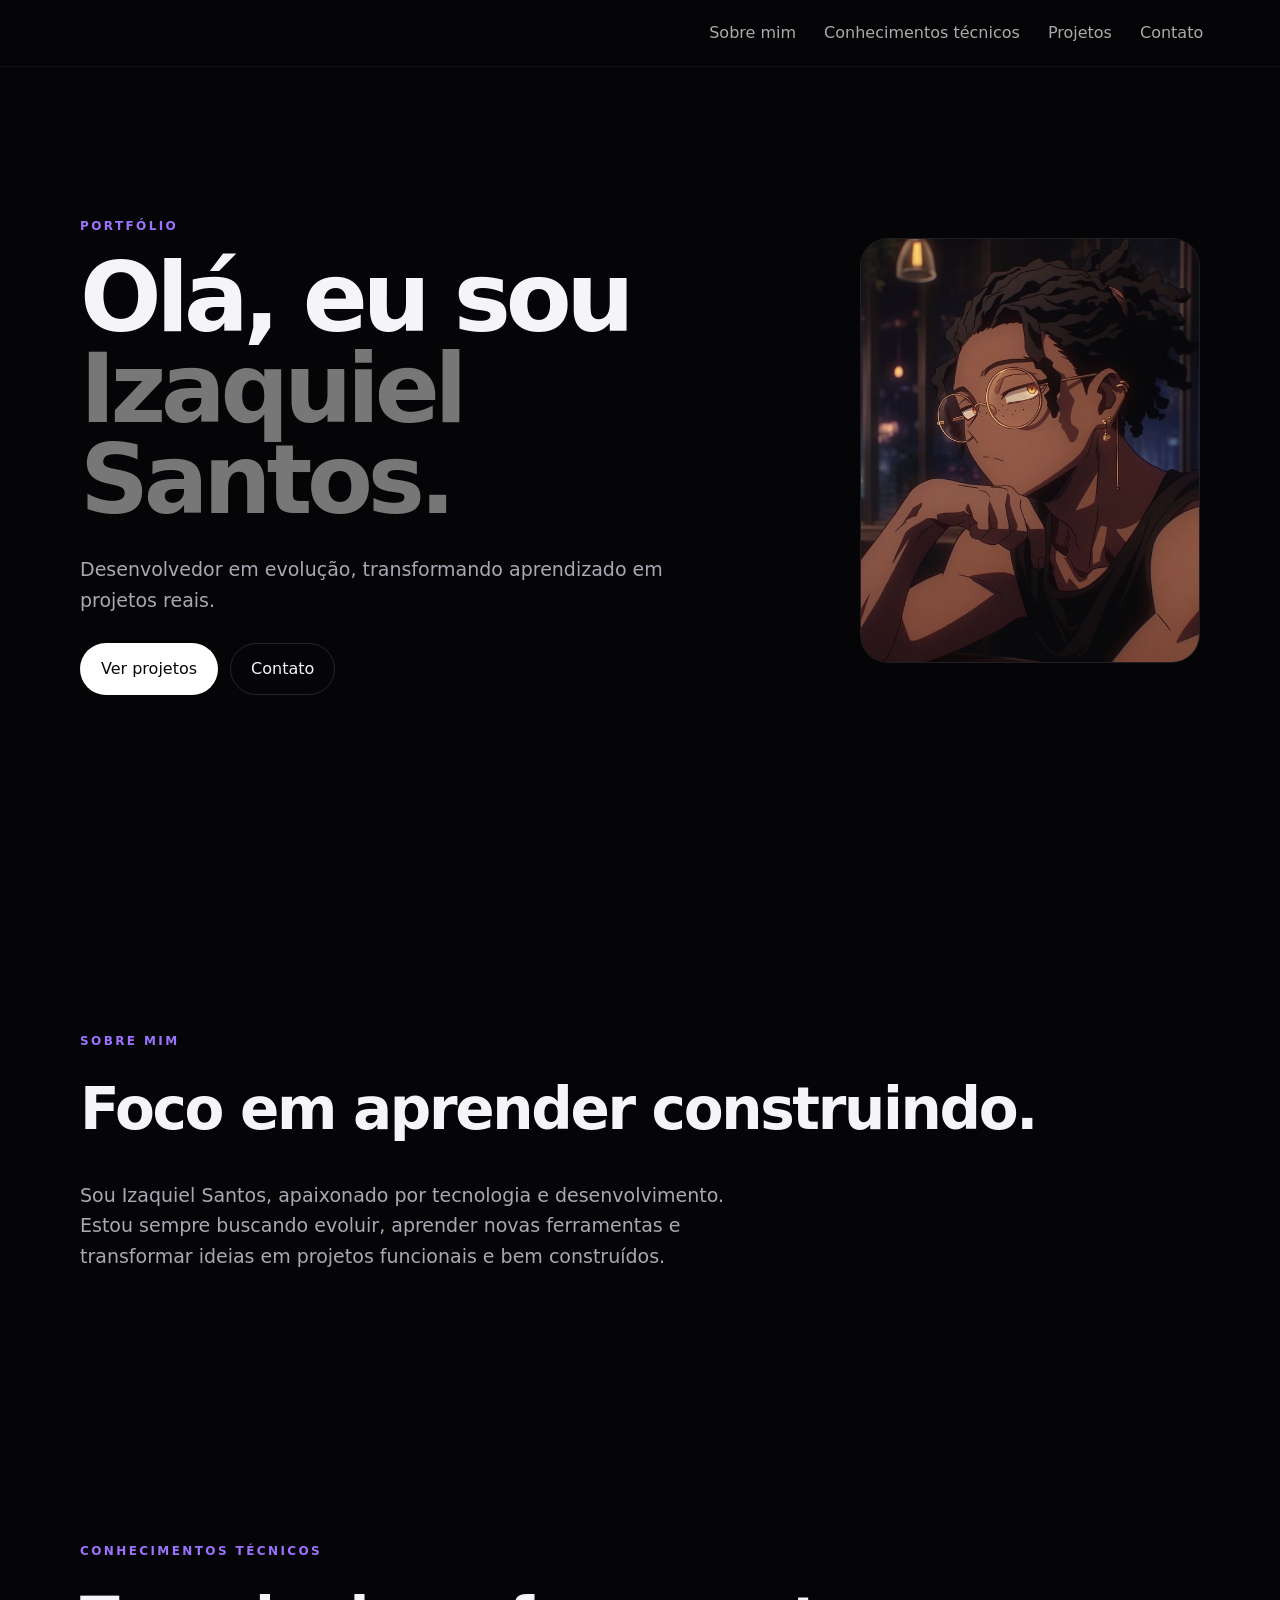
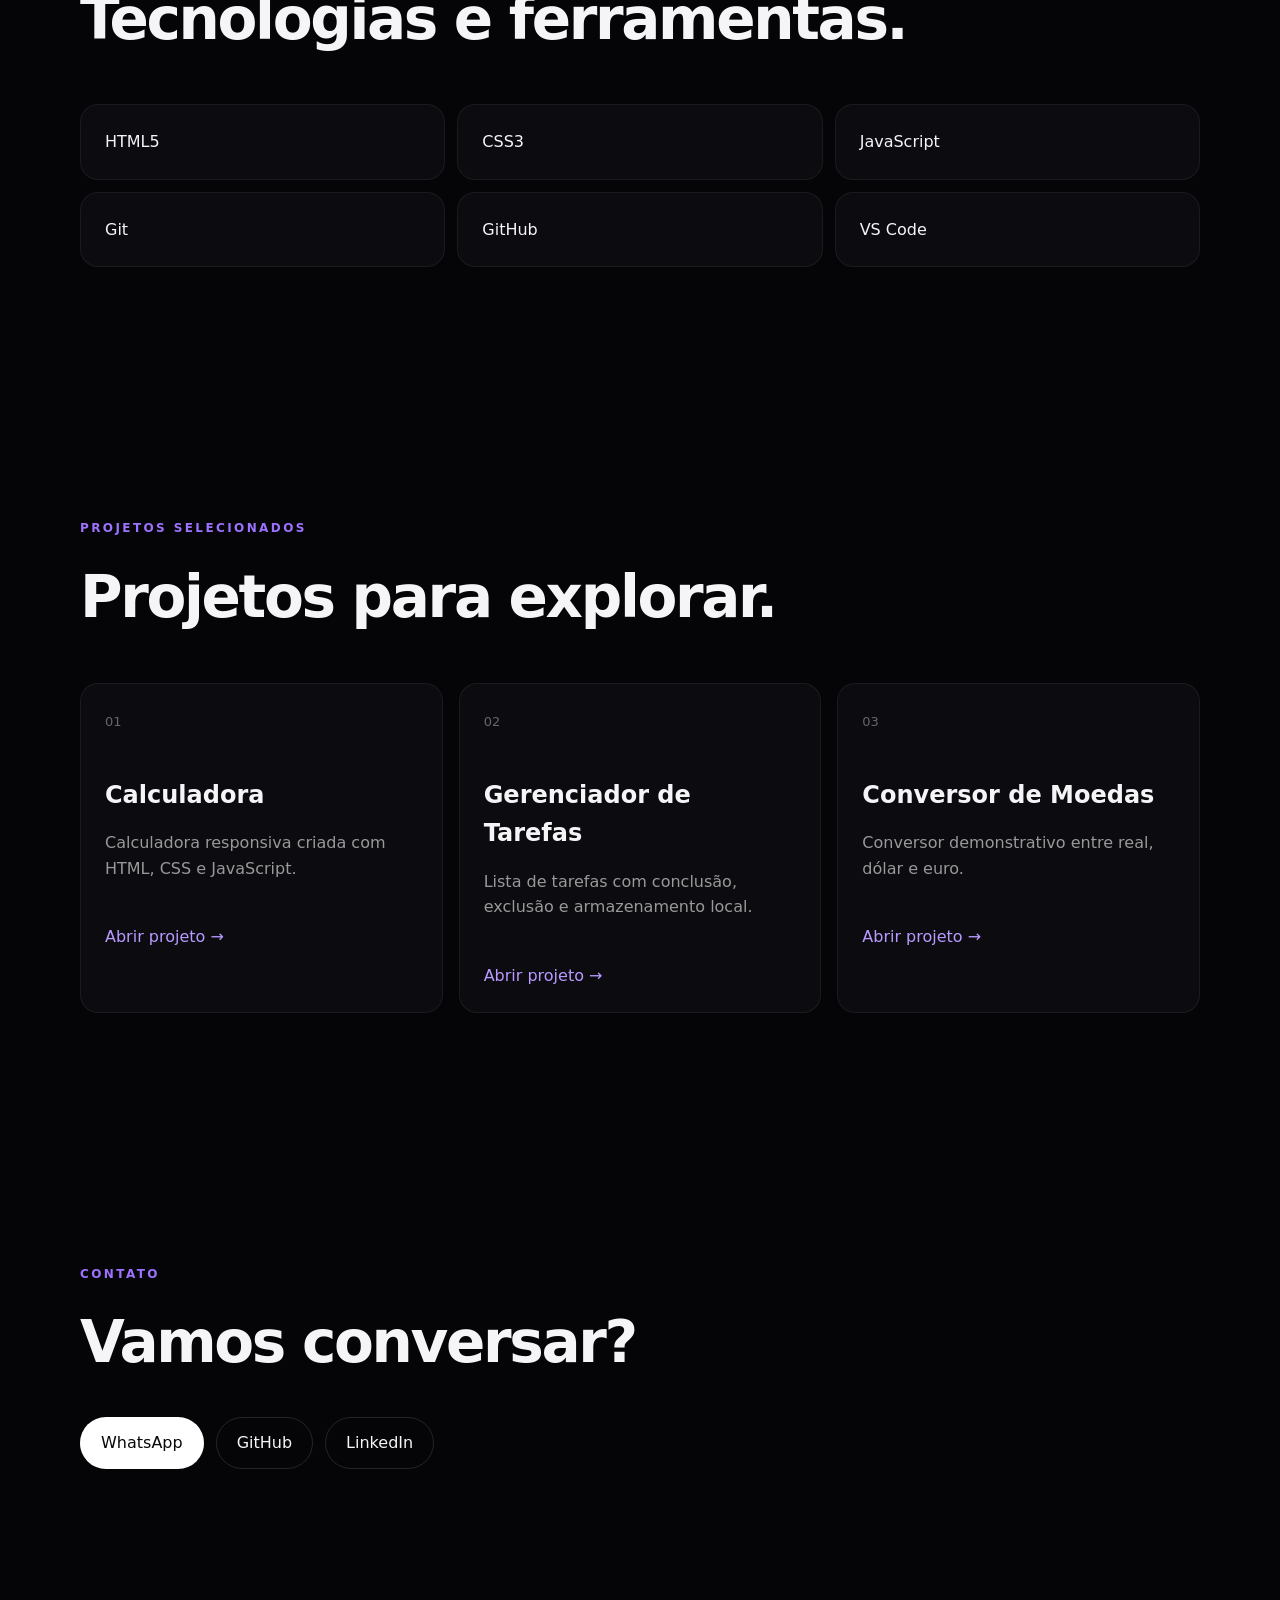
<file: index.html>
<!doctype html>
<html lang="pt-BR">
<head>
  <meta charset="utf-8">
  <meta name="viewport" content="width=device-width,initial-scale=1">
  <title>Izaquiel Santos </title>
  <link rel="stylesheet" href="style.css">
</head>
<body>
  <div id="cursor-light"></div>
  <header class="nav">
    <a class="logo" href="#inicio"></a>
    <button class="menu" aria-label="Abrir menu">•••</button>
    <nav>
      <a href="#sobre">Sobre mim</a>
      <a href="#skills">Conhecimentos técnicos</a>
      <a href="#projetos">Projetos</a>
      <a href="#contato">Contato</a>
    </nav>
  </header>

  <main>
    <section id="inicio" class="hero reveal">
      <div class="hero-content">
        <div class="hero-text">
          <p class="eyebrow">PORTFÓLIO</p>
          <h1>Olá, eu sou<br><span>Izaquiel Santos.</span></h1>
          <p class="lead">Desenvolvedor em evolução, transformando aprendizado em projetos reais.</p>
          <div class="actions"><a class="btn primary" href="#projetos">Ver projetos</a><a class="btn" href="#contato">Contato</a></div>
        </div>
        <div class="photo-wrap"><img src="m1.jpg" alt="Foto de Izaquiel Santos"></div>
      </div>
    </section>

    <section id="sobre" class="reveal">
      <p class="eyebrow">SOBRE MIM</p>
      <h2>Foco em aprender construindo.</h2>
      <p class="copy">Sou Izaquiel Santos, apaixonado por tecnologia e desenvolvimento. Estou sempre buscando evoluir, aprender novas ferramentas e transformar ideias em projetos funcionais e bem construídos.</p>
    </section>

    <section id="skills" class="reveal">
      <p class="eyebrow">CONHECIMENTOS TÉCNICOS</p>
      <h2>Tecnologias e ferramentas.</h2>
      <div class="skills">
        <div>HTML5</div><div>CSS3</div><div>JavaScript</div><div>Git</div><div>GitHub</div><div>VS Code</div>
      </div>
    </section>

    <section id="projetos" class="reveal">
      <p class="eyebrow">PROJETOS SELECIONADOS</p>
      <h2>Projetos para explorar.</h2>
      <div class="projects">
        <article class="card"><span>01</span><h3>Calculadora</h3><p>Calculadora responsiva criada com HTML, CSS e JavaScript.</p><a href="calculadora/index.html">Abrir projeto →</a></article>
        <article class="card"><span>02</span><h3>Gerenciador de Tarefas</h3><p>Lista de tarefas com conclusão, exclusão e armazenamento local.</p><a href="tarefas/index.html">Abrir projeto →</a></article>
        <article class="card"><span>03</span><h3>Conversor de Moedas</h3><p>Conversor demonstrativo entre real, dólar e euro.</p><a href="moedas/index.html">Abrir projeto →</a></article>
      </div>
    </section>

    <section id="contato" class="contact reveal">
      <p class="eyebrow">CONTATO</p><h2>Vamos conversar?</h2>
      <div class="actions contact-actions">
        <a class="btn primary" target="_blank" rel="noopener" href="https://wa.me/5582996830631?text=Ol%C3%A1%2C%20Izaquiel%21%20Vi%20seu%20portf%C3%B3lio%20e%20gostaria%20de%20conversar.">WhatsApp</a>
        <a class="btn" target="_blank" rel="noopener" href="https://github.com/Izaquielsantos">GitHub</a>
        <a class="btn" target="_blank" rel="noopener" href="https://www.linkedin.com/in/izaquiel-costa-dos-santos-171201247/">LinkedIn</a>
      </div>
    </section>
  </main>
  <script src="script.js"></script>
</body>
</html>
</file>
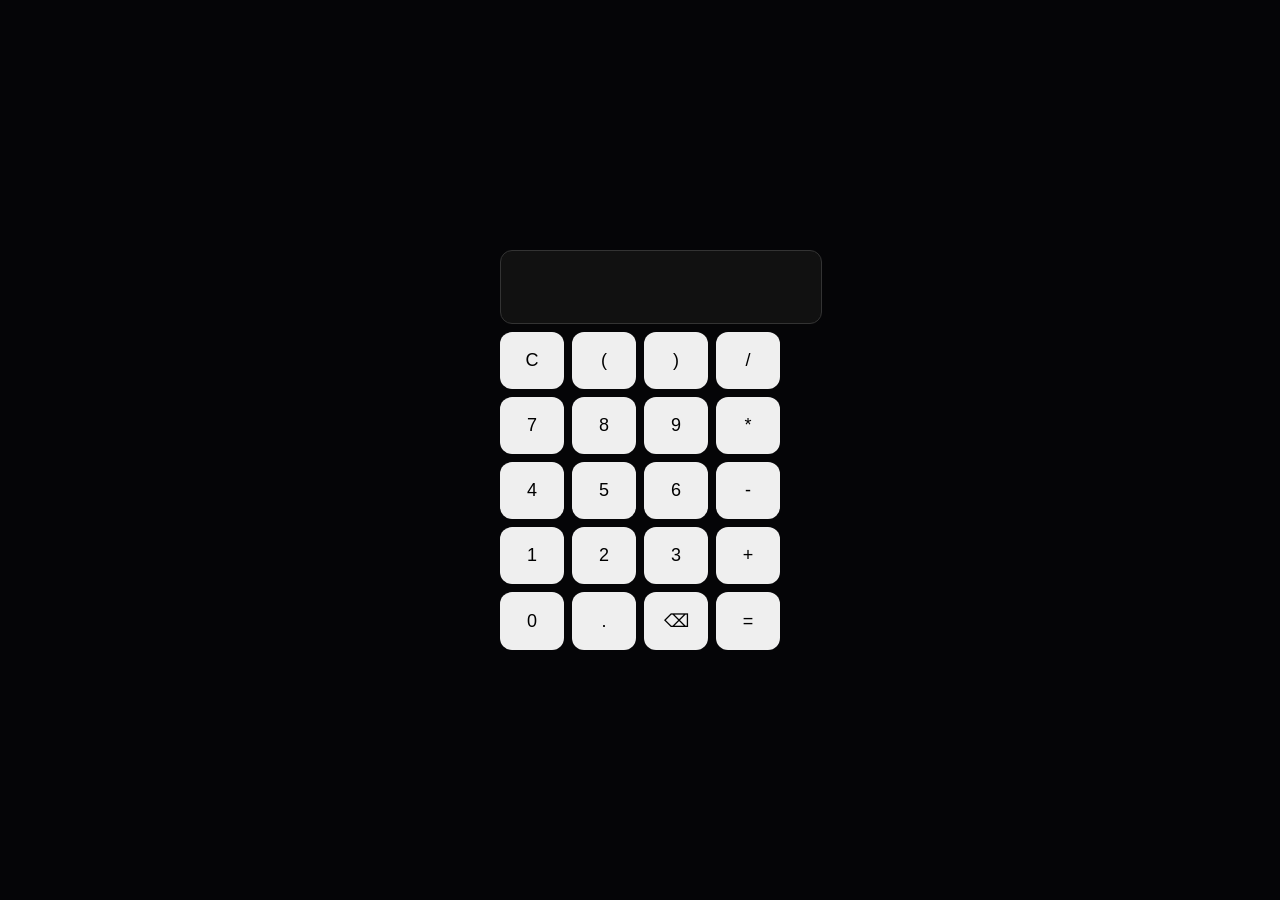
<file: calculadora/index.html>
<!doctype html><meta charset="utf-8"><meta name="viewport" content="width=device-width"><title>Calculadora</title><style>body{background:#050507;color:white;font-family:system-ui;display:grid;place-items:center;height:100vh;margin:0}.c{width:280px}input{width:100%;padding:20px;background:#111;color:#fff;border:1px solid #333;border-radius:12px;font-size:28px;text-align:right}.g{display:grid;grid-template-columns:repeat(4,1fr);gap:8px;margin-top:8px}button{padding:18px;border:0;border-radius:12px;font-size:18px}</style><div class="c"><input id="d" readonly><div class="g" id="g"></div></div><script>let d=document.querySelector('#d'),g=document.querySelector('#g');['C','(',')','/','7','8','9','*','4','5','6','-','1','2','3','+','0','.','⌫','='].forEach(x=>{let b=document.createElement('button');b.textContent=x;b.onclick=()=>{if(x==='C')d.value='';else if(x==='⌫')d.value=d.value.slice(0,-1);else if(x==='='){try{d.value=Function('return '+d.value)()}catch{d.value='Erro'}}else d.value+=x};g.append(b)})</script>
</file>
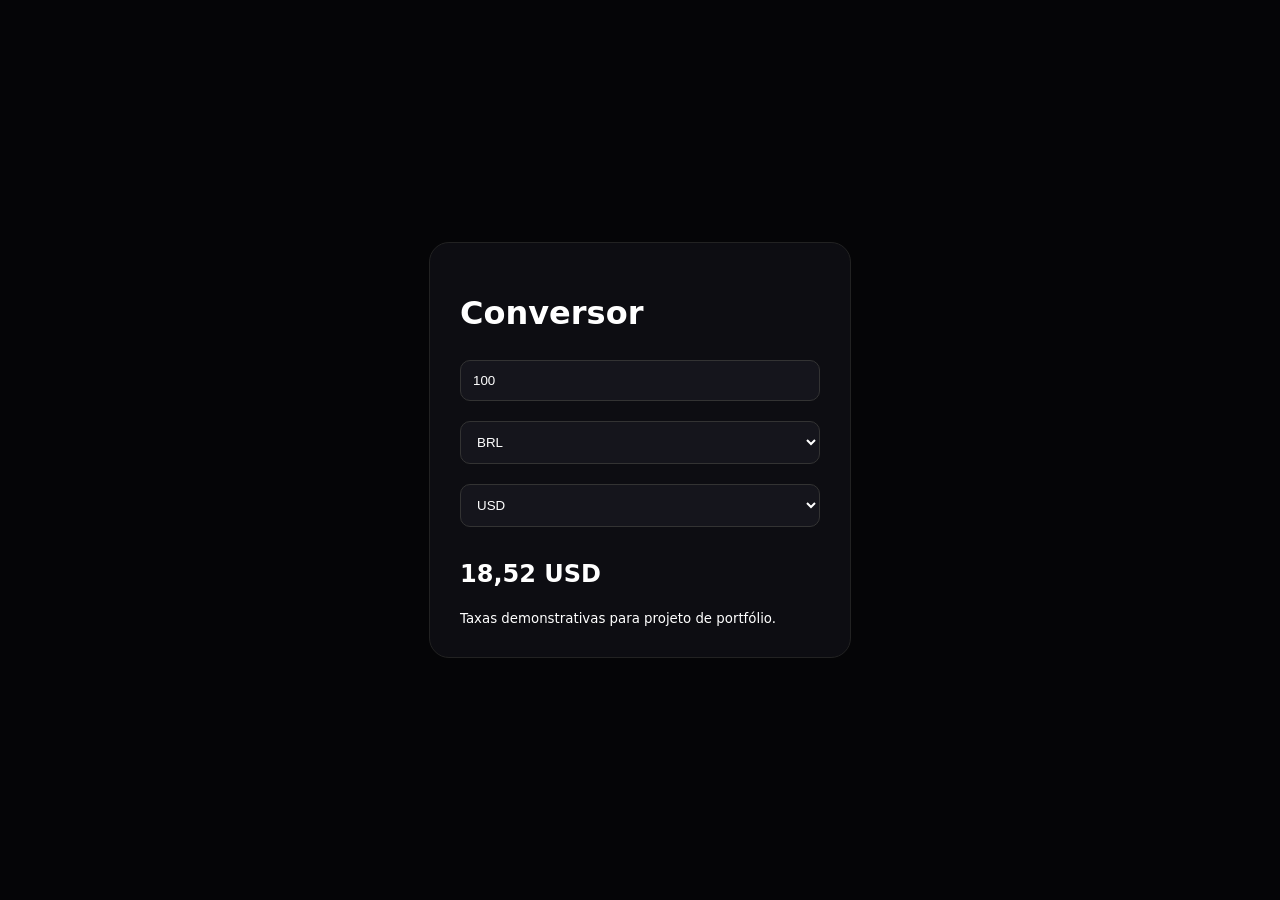
<file: moedas/index.html>
<!doctype html><meta charset="utf-8"><meta name="viewport" content="width=device-width"><title>Conversor</title><style>body{background:#050507;color:#fff;font-family:system-ui;display:grid;place-items:center;height:100vh;margin:0}.box{background:#0d0d12;padding:30px;border:1px solid #222;border-radius:20px;width:min(360px,85vw)}input,select{width:100%;padding:12px;margin:6px 0 14px;box-sizing:border-box;background:#15151c;color:#fff;border:1px solid #333;border-radius:10px}</style><div class="box"><h1>Conversor</h1><input id="v" type="number" value="100"><select id="from"><option>BRL</option><option>USD</option><option>EUR</option></select><select id="to"><option>USD</option><option>BRL</option><option>EUR</option></select><h2 id="r"></h2><small>Taxas demonstrativas para projeto de portfólio.</small></div><script>let rates={BRL:1,USD:5.4,EUR:6.3},v=document.querySelector('#v'),f=document.querySelector('#from'),t=document.querySelector('#to'),r=document.querySelector('#r');function c(){let x=(+v.value||0)*rates[f.value]/rates[t.value];r.textContent=x.toLocaleString('pt-BR',{maximumFractionDigits:2})+' '+t.value} [v,f,t].forEach(e=>e.addEventListener('input',c));c()</script>
</file>
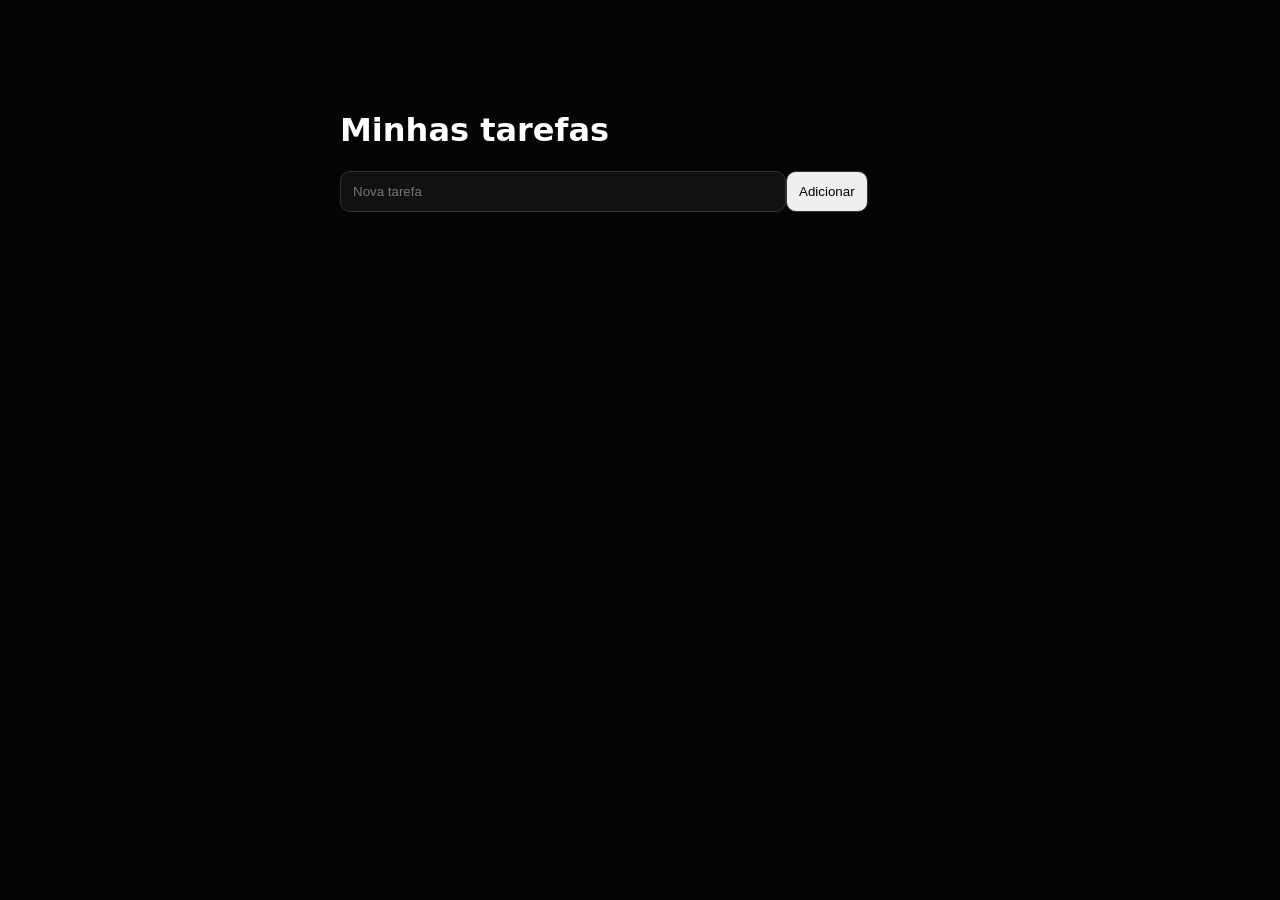
<file: tarefas/index.html>
<!doctype html><meta charset="utf-8"><meta name="viewport" content="width=device-width"><title>Tarefas</title><style>body{background:#050507;color:#fff;font-family:system-ui;max-width:600px;margin:70px auto;padding:20px}input,button{padding:12px;border-radius:10px;border:1px solid #333}input{width:70%;background:#111;color:#fff}li{margin:10px 0;background:#111;padding:12px;border-radius:10px;display:flex;justify-content:space-between}.done{text-decoration:line-through;opacity:.5}</style><h1>Minhas tarefas</h1><input id="i" placeholder="Nova tarefa"><button onclick="add()">Adicionar</button><ul id="l"></ul><script>let a=JSON.parse(localStorage.tasks||'[]'),l=document.querySelector('#l'),i=document.querySelector('#i');function save(){localStorage.tasks=JSON.stringify(a);render()}function render(){l.innerHTML='';a.forEach((x,n)=>{let e=document.createElement('li');e.className=x.d?'done':'';e.innerHTML=`<span>${x.t}</span><span><button onclick="done(${n})">✓</button> <button onclick="del(${n})">×</button></span>`;l.append(e)})}function add(){if(i.value.trim()){a.push({t:i.value.trim(),d:false});i.value='';save()}}function done(n){a[n].d=!a[n].d;save()}function del(n){a.splice(n,1);save()}render()</script>
</file>
<file: style.css>
*{box-sizing:border-box}html{scroll-behavior:smooth}body{margin:0;background:#050507;color:#f5f5f7;font:16px/1.6 system-ui,-apple-system,Segoe UI,sans-serif;overflow-x:hidden}a{color:inherit;text-decoration:none}.nav{position:fixed;top:0;left:0;right:0;z-index:20;display:flex;align-items:center;justify-content:space-between;padding:20px 6vw;background:rgba(5,5,7,.72);backdrop-filter:blur(16px);border-bottom:1px solid #ffffff0d}.logo{font-weight:800;font-size:22px}.nav nav{display:flex;gap:28px}.nav nav a{color:#aaa;transition:.25s}.nav nav a:hover{color:#fff}.menu{display:none;background:none;border:0;color:#fff;font-size:24px}main{width:min(1120px,88vw);margin:auto}section{padding:120px 0}.hero{min-height:100vh;display:flex;flex-direction:column;justify-content:center}.eyebrow{font-size:12px;letter-spacing:.2em;color:#9c72ff;font-weight:700}h1{font-size:clamp(48px,8vw,96px);line-height:.95;margin:16px 0 28px;letter-spacing:-.055em}h1 span{color:#777}h2{font-size:clamp(34px,5vw,58px);letter-spacing:-.04em;margin:12px 0 24px}.lead,.copy{max-width:650px;color:#a8a8b3;font-size:19px}.actions{display:flex;gap:12px;margin-top:28px}.btn{display:inline-block;border:1px solid #ffffff20;border-radius:999px;padding:12px 20px;transition:.25s}.btn:hover{transform:translateY(-2px);border-color:#ffffff55}.primary{background:#fff;color:#08080a}.skills{display:grid;grid-template-columns:repeat(3,1fr);gap:12px;margin-top:38px}.skills div,.card{background:#0b0b10;border:1px solid #ffffff10;border-radius:18px;padding:24px;transition:.3s}.skills div:hover,.card:hover{transform:translateY(-5px);border-color:#8e5cff66;box-shadow:0 18px 60px #6c3cff14}.projects{display:grid;grid-template-columns:repeat(3,1fr);gap:16px;margin-top:40px}.card span{color:#666;font-size:13px}.card h3{font-size:24px;margin:42px 0 10px}.card p{color:#999;min-height:78px}.card a{color:#b99aff}.contact{padding-bottom:160px}.reveal{opacity:0;transform:translateY(24px);transition:opacity .7s ease,transform .7s ease}.reveal.visible{opacity:1;transform:none}#cursor-light{position:fixed;width:500px;height:500px;border-radius:50%;pointer-events:none;z-index:-1;transform:translate(-50%,-50%);background:radial-gradient(circle,rgba(255,255,255,.075),rgba(255,255,255,0) 68%);left:-1000px;top:-1000px}@media(max-width:760px){.menu{display:block}.nav nav{position:absolute;top:70px;right:6vw;display:flex;flex-direction:column;gap:4px;background:#0b0b10;border:1px solid #ffffff12;border-radius:16px;padding:12px;opacity:0;transform:translateY(-8px) scale(.98);pointer-events:none;transition:.25s}.nav nav.open{opacity:1;transform:none;pointer-events:auto}.nav nav a{padding:10px 18px}.skills,.projects{grid-template-columns:1fr}section{padding:90px 0}#cursor-light{display:none}}@media(prefers-reduced-motion:reduce){*{scroll-behavior:auto!important;transition:none!important}.reveal{opacity:1;transform:none}}.hero-content{display:grid;grid-template-columns:1.25fr .75fr;gap:64px;align-items:center;width:100%}.photo-wrap{justify-self:end;width:min(340px,100%);aspect-ratio:4/5;border-radius:28px;overflow:hidden;border:1px solid #ffffff14;background:#0b0b10}.photo-wrap img{width:100%;height:100%;object-fit:cover;display:block;filter:saturate(.92);transition:transform .5s ease}.photo-wrap:hover img{transform:scale(1.025)}@media(max-width:760px){.hero-content{grid-template-columns:1fr;gap:38px}.photo-wrap{justify-self:start;width:min(280px,80vw)}}
.contact-actions{flex-wrap:wrap}
</file>
